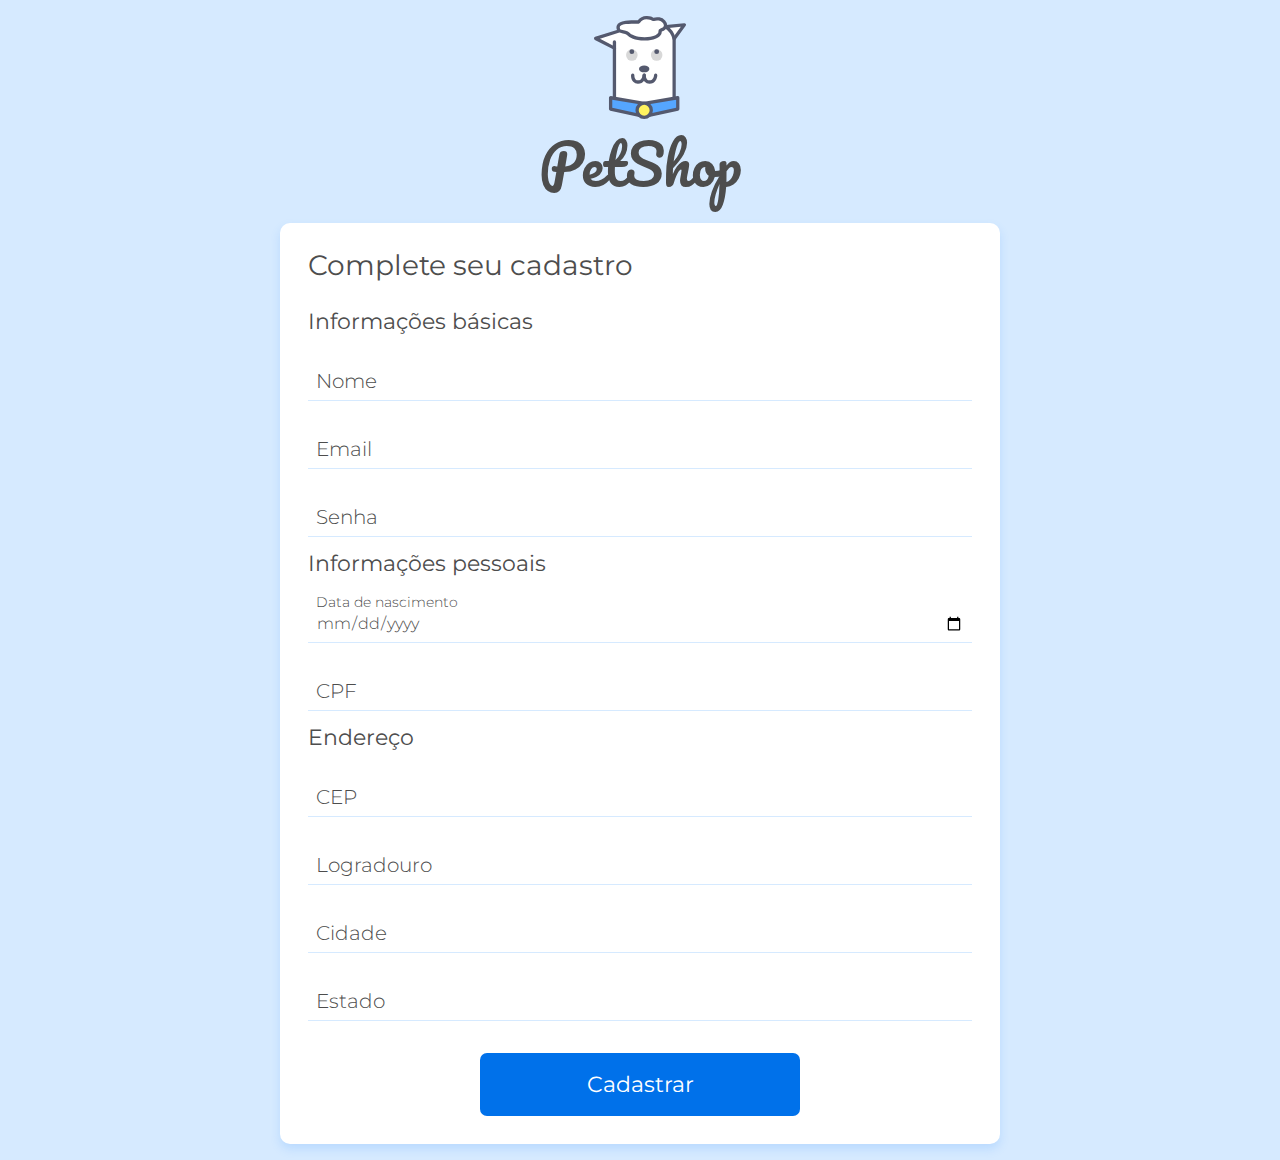
<file: index.html>
<!DOCTYPE html>
<html lang="pt">
<head>
    <meta charset="UTF-8">
    <meta name="viewport" content="width=device-width, initial-scale=1.0">
    <title>Doguito Petshop | Criar conta</title>
    <link href="https://fonts.googleapis.com/css2?family=Montserrat:wght@300;400&display=swap" rel="stylesheet">
    <link href="https://fonts.googleapis.com/css2?family=Pacifico&display=swap" rel="stylesheet"> 
    <link rel="stylesheet" href="./assets/css/base/reset.css">
    <link rel="stylesheet" href="./assets/css/base/variaveis.css">
    <link rel="stylesheet" href="./assets/css/base/base.css">
    <link rel="stylesheet" href="./assets/css/cadastro.css">
    <link rel="stylesheet" href="./assets/css/componentes/cartao.css">
    <link rel="stylesheet" href="./assets/css/componentes/inputs.css">
    <link rel="stylesheet" href="./assets/css/componentes/botao.css">
</head>
<body>
    <main class="container flex flex--coluna flex--centro">
        <div class="cadastro-cabecalho">
            <img src="./assets/img/doguito.svg" alt="Logo Doguito" class="cadastro-cabecalho__logo">
            <h1 class="cadastro-cabecalho__titulo">PetShop</h1>
        </div>
        <section class="cartao">
            <h2 class="cartao__titulo">Complete seu cadastro</h2>
            <form action="./cadastro_concluido.html" class="formulario flex flex--coluna">
                <fieldset>
                    <legend class="formulario__legenda">Informações básicas</legend>
                    <div class="input-container">
                        <input name="nome" id="nome" class="input" type="text" placeholder="Nome" data-tipo="nome" required>
                        <label class="input-label" for="nome">Nome</label>
                        <span class="input-mensagem-erro">Este campo não está válido</span>
                    </div>
                    <div class="input-container">
                        <input name="email" id="email" class="input" type="email" placeholder="Email" data-tipo="email" required>
                        <label class="input-label" for="email">Email</label>
                        <span class="input-mensagem-erro">Este campo não está válido</span>
                    </div>
                    <div class="input-container">
                        <input name="senha" id="senha" class="input" type="password" placeholder="Senha" pattern="^(?=.*[a-z])(?=.*[A-Z])(?=.*[0-9])(?!.*[ !@#$%^&*_=+-]).{6,12}$" title="A senha deve conter entre 6 a 12 caracteres, deve conter pelo menos uma letra maiúscula, um número e não deve conter símbolos." data-tipo="senha" required>
                        <label class="input-label" for="senha">Senha</label>
                        <span class="input-mensagem-erro">Este campo não está válido</span>
                    </div>
                </fieldset>
                <fieldset>
                    <legend class="formulario__legenda">Informações pessoais</legend>
                    <div class="input-container">
                        <input name="nascimento" id="nascimento" class="input" type="date" placeholder="Data de nascimento" data-tipo="dataNascimento" required>
                        <label class="input-label" for="nascimento">Data de nascimento</label>
                        <span class="input-mensagem-erro">Este campo não está válido</span>
                    </div>
                    <div class="input-container">
                        <input name="cpf" id="cpf" class="input" type="text" placeholder="CPF" data-tipo="cpf" required>
                        <label class="input-label" for="cpf">CPF</label>
                        <span class="input-mensagem-erro">Este campo não está válido</span>
                    </div>
                </fieldset>
                <fieldset>
                    <legend class="formulario__legenda">Endereço</legend>
                    <div class="input-container">
                        <input name="cep" id="cep" class="input" type="text" placeholder="CEP" pattern="[\d]{5}-?[\d]{3}" data-tipo="cep" required>
                        <label class="input-label" for="cep">CEP</label>
                        <span class="input-mensagem-erro">Este campo não está válido</span>
                    </div>
                    <div class="input-container">
                        <input name="logradouro" id="logradouro" class="input" type="text" placeholder="Logradouro" data-tipo="logradouro" required>
                        <label class="input-label" for="logradouro">Logradouro</label>
                        <span class="input-mensagem-erro">Este campo não está válido</span>
                    </div>
                    <div class="input-container">
                        <input name="cidade" id="cidade" class="input" type="text" placeholder="Cidade" data-tipo="cidade" required>
                        <label class="input-label" for="cidade">Cidade</label>
                        <span class="input-mensagem-erro">Este campo não está válido</span>
                    </div>
                    <div class="input-container">
                        <input name="estado" id="estado" class="input" type="text" placeholder="Estado" data-tipo="estado" required>
                        <label class="input-label" for="estado">Estado</label>
                        <span class="input-mensagem-erro">Este campo não está válido</span>
                    </div>
                </fieldset>
                <button class="botao">Cadastrar</a>
            </form>
        </section>
    </main>
    <script src="./js/app.js" type="module"></script>
</body>
</html>
</file>
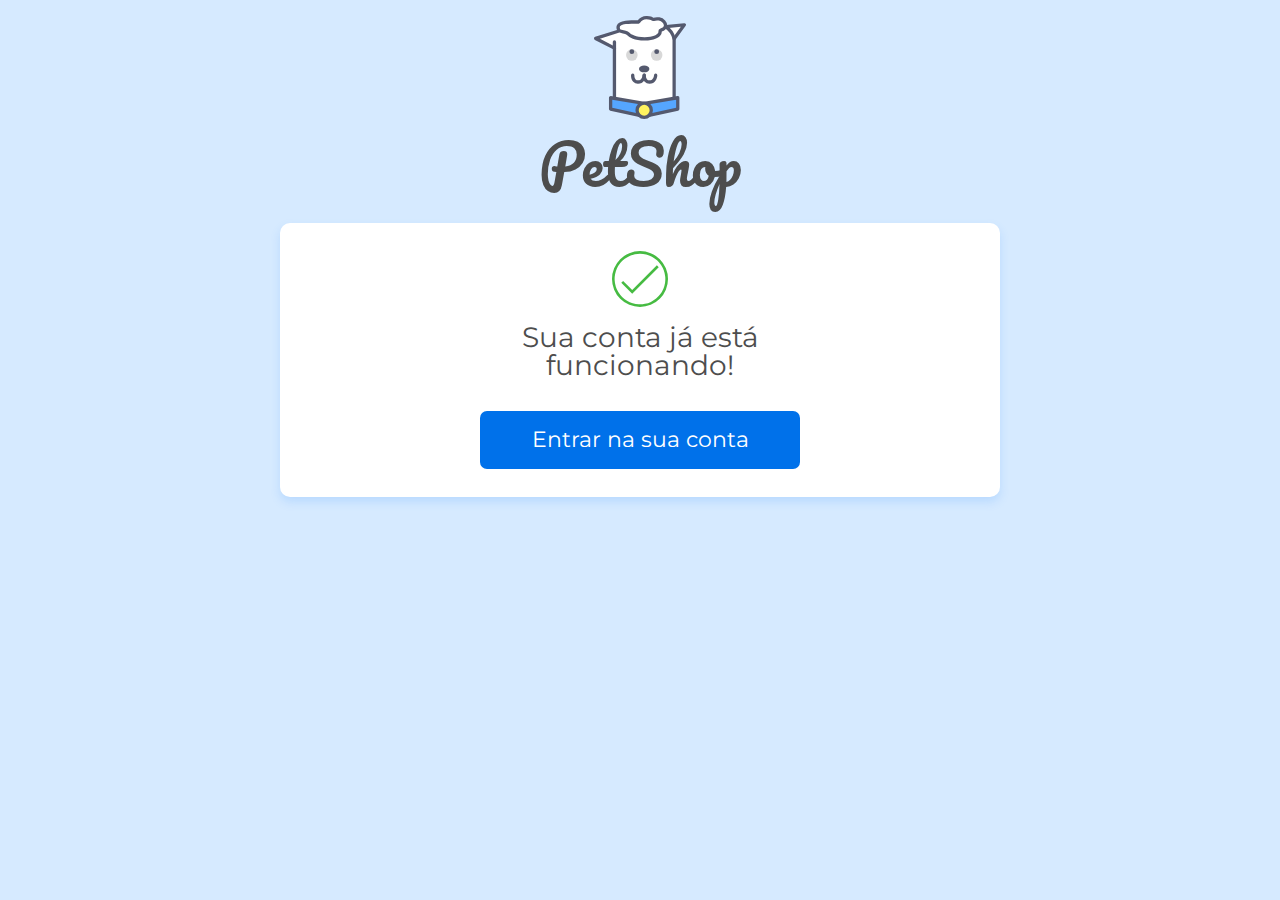
<file: cadastro_concluido.html>
<!DOCTYPE html>
<html lang="pt">
<head>
    <meta charset="UTF-8">
    <meta name="viewport" content="width=device-width, initial-scale=1.0">
    <title>Doguito Petshop | Cadastro concluído</title>
    <link href="https://fonts.googleapis.com/css2?family=Montserrat:wght@300;400&display=swap" rel="stylesheet">
    <link href="https://fonts.googleapis.com/css2?family=Pacifico&display=swap" rel="stylesheet"> 
    <link rel="stylesheet" href="./assets/css/base/reset.css">
    <link rel="stylesheet" href="./assets/css/base/variaveis.css">
    <link rel="stylesheet" href="./assets/css/base/base.css">
    <link rel="stylesheet" href="./assets/css/cadastro_concluido.css">
    <link rel="stylesheet" href="./assets/css/componentes/cartao.css">
    <link rel="stylesheet" href="./assets/css/componentes/inputs.css">
    <link rel="stylesheet" href="./assets/css/componentes/botao.css">
</head>
<body>
    <main class="container flex flex--coluna flex--centro">
        <div class="cadastro-cabecalho">
            <img src="./assets/img/doguito.svg" alt="Logo Doguito" class="cadastro-cabecalho__logo">
            <h1 class="cadastro-cabecalho__titulo">PetShop</h1>
        </div>
        <section class="cadastro-cartao cartao">
            <span class="cadastro-cartao__icone-concluido"></span>
            <h1 class="cadastro-cartao__titulo cartao__titulo">Sua conta já está funcionando!</h1>
            <a href="#" class="botao">Entrar na sua conta</a>
        </section>
    </main>
</body>
</html>
</file>
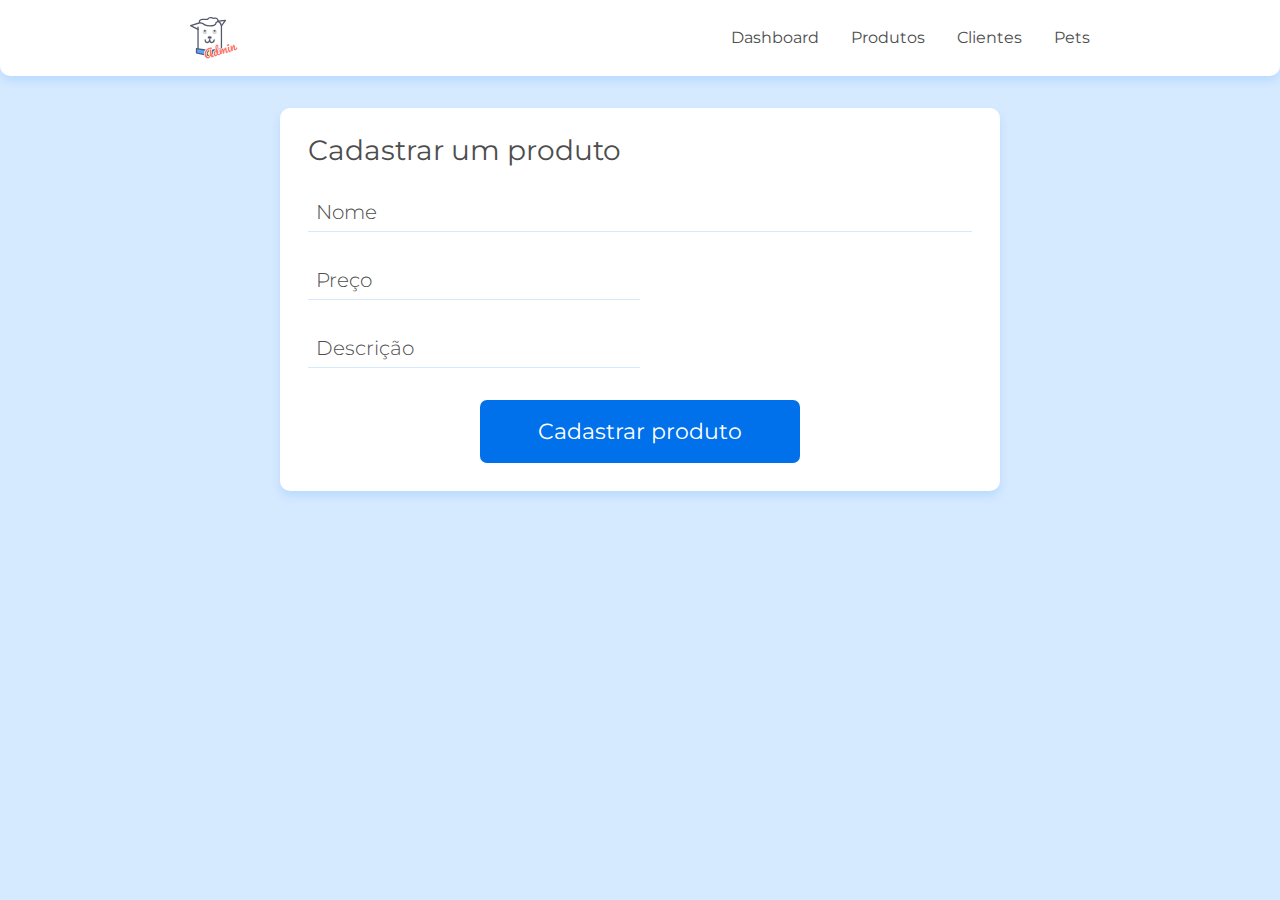
<file: cadastro_produto.html>
<!DOCTYPE html>
<html lang="pt">
<head>
    <meta charset="UTF-8">
    <meta name="viewport" content="width=device-width, initial-scale=1.0">
    <title>Doguito Petshop | Cadastro de produto</title>
    <link href="https://fonts.googleapis.com/css2?family=Montserrat:wght@300;400&display=swap" rel="stylesheet">
    <link href="https://fonts.googleapis.com/css2?family=Pacifico&display=swap" rel="stylesheet">
    <link rel="stylesheet" href="./assets/css/base/reset.css">
    <link rel="stylesheet" href="./assets/css/base/variaveis.css">
    <link rel="stylesheet" href="./assets/css/base/base.css">
    <link rel="stylesheet" href="./assets/css/componentes/cabecalho.css">
    <link rel="stylesheet" href="./assets/css/componentes/cartao.css">
    <link rel="stylesheet" href="./assets/css/cadastra_cliente.css">
    <link rel="stylesheet" href="./assets/css/componentes/inputs.css">
    <link rel="stylesheet" href="./assets/css/componentes/botao.css">
    <link rel="stylesheet" href="./assets/css/cadastro_produto.css">
</head>
<body>
    <header class="cabecalho container">
        <img src="./assets/img/doguitoadm.svg" alt="Logo Doguito" class="cabecalho__logo">
        <nav>
            <ul class="cabecalho__lista-navegacao">
                <li class="cabecalho__link"><a href="#">Dashboard</a></li>
                <li class="cabecalho__link"><a href="#">Produtos</a></li>
                <li class="cabecalho__link"><a href="lista_cliente.html">Clientes </a></li>
                <li class="cabecalho__link"><a href="#">Pets</a></li>
            </ul>
        </nav>
    </header>
    <main class="container flex flex--centro flex--coluna">
        <section class="cartao cadastro">
            <h1 class="cartao__titulo">Cadastrar um produto</h1>
            <form action="./cadastro_produto_concluido.html" class="flex flex--coluna">
                <div class="input-container">
                    <input name="nome" id="nome" class="input" type="text" placeholder="Nome" data-tipo="nome" required>
                    <label class="input-label" for="nome">Nome</label>
                    <span class="input-mensagem-erro">Este campo não está válido</span>
                </div>
                <div class="input-container cadastro__preco-container">
                    <input name="preco" id="preco" class="input" type="text" placeholder="Preço" data-tipo="preco" required>
                    <label class="input-label" for="preco">Preço</label>
                    <span class="input-mensagem-erro">Este campo não está válido</span>
                </div>
                <div class="input-container cadastro__descricao-container">
                    <input class="input" name="descricao" id="descricao" placeholder="Descrição">
                    <label class="input-label" for="descricao">Descrição</label>
                    <span class="input-mensagem-erro">Este campo não está válido</span>
                </div>
                <button class="botao">Cadastrar produto</button>
            </form>
        </section>
    </main>
    <script src="./js/app.js" type="module"></script>
    <script src="https://github.com/codermarcos/simple-mask-money/releases/download/v3.0.0/simple-mask-money.js"></script>
</body>
</html>
</file>
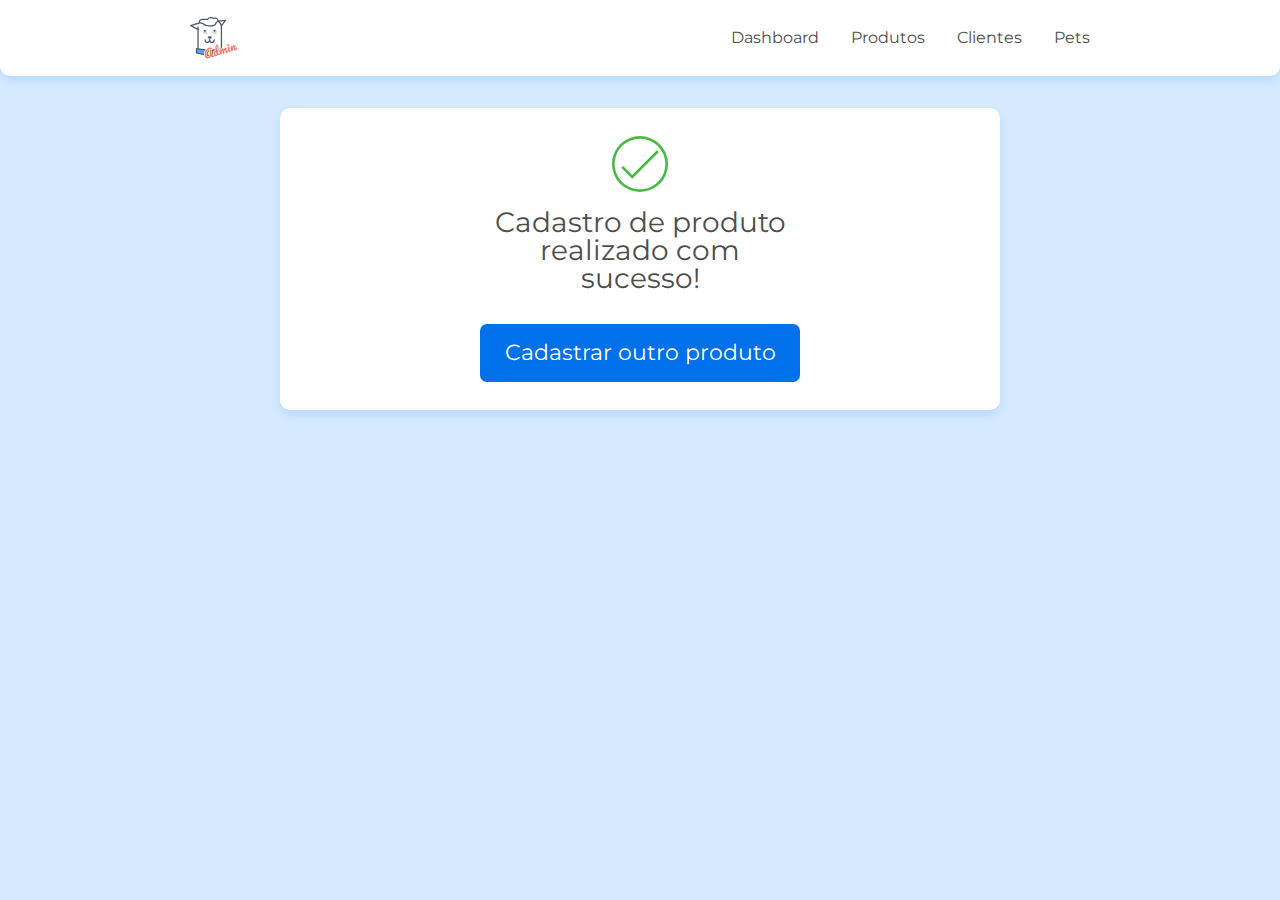
<file: cadastro_produto_concluido.html>
<!DOCTYPE html>
<html lang="pt">
<head>
    <meta charset="UTF-8">
    <meta name="viewport" content="width=device-width, initial-scale=1.0">
    <title>Doguito Petshop | Cadastro concluído</title>
    <link href="https://fonts.googleapis.com/css2?family=Montserrat:wght@300;400&display=swap" rel="stylesheet">
    <link href="https://fonts.googleapis.com/css2?family=Pacifico&display=swap" rel="stylesheet"> 
    <link rel="stylesheet" href="./assets/css/base/reset.css">
    <link rel="stylesheet" href="./assets/css/base/variaveis.css">
    <link rel="stylesheet" href="./assets/css/base/base.css">
    <link rel="stylesheet" href="./assets/css/componentes/cabecalho.css">
    <link rel="stylesheet" href="./assets/css/cadastro_concluido.css">
    <link rel="stylesheet" href="./assets/css/componentes/cartao.css">
    <link rel="stylesheet" href="./assets/css/componentes/inputs.css">
    <link rel="stylesheet" href="./assets/css/componentes/botao.css">
</head>
<body>
    <header class="cabecalho container">
        <img src="./assets/img/doguitoadm.svg" alt="Logotipo Doguito" class="cabecalho__logo">
        <nav>
            <ul class="cabecalho__lista-navegacao">
                <li class="cabecalho__link"><a href="#">Dashboard</a></li>
                <li class="cabecalho__link"><a href="#">Produtos</a></li>
                <li class="cabecalho__link"><a href="#">Clientes</a></li>
                <li class="cabecalho__link"><a href="#">Pets</a></li>
            </ul>
        </nav>
    </header>
    <main class="container flex flex--coluna flex--centro">
        <section class="cadastro-cartao cartao">
            <span class="cadastro-cartao__icone-concluido"></span>
            <h1 class="cadastro-cartao__titulo cartao__titulo">Cadastro de produto realizado com sucesso!</h1>
            <a href="./cadastro_produto.html" class="botao">Cadastrar outro produto</a>
        </section>
    </main>
</body>
</html>
</file>
<file: assets/css/base/variaveis.css>
:root {
    --fonte-familia-corpo: 'Montserrat', sans-serif;
    --fonte-familia-logo: 'Pacifico', cursive;

    --fonte-peso-input: 300;

    --fonte-tamanho-logo: 28px;
    --fonte-tamanho-cartao-titulo: 28px;
    --fonte-tamanho-input-label: 20px;
    --fonte-tamanho-botao: 22px;
    --fonte-tamanho-formulario-fieldset: 22px;
    --fonte-tamanho-tabela-cabecalho: 22px;
    --fonte-tamanho-modal-titulo: 28px;
    --fonte-tamanho-modal-botao: 28px;
    
    --cor-primaria: #0071ea;
    --cor-secundaria: #d6eaff;
    --cor-contraste-escuro: #4D4D4D;
    --cor-contraste-claro: #fff;
    --cor-aviso: #df2525;
    --cor-sucesso: #047900;
    --cor-transparencia: #4d4d4d33;

    --sombra: 0 5px 10px #55a6ff38;
}

@media(min-width: 800px) {
    :root {
        --fonte-tamanho-logo: 56px;
    }
}
</file>
<file: assets/css/base/base.css>
body {
	background-color: var(--cor-secundaria);
	color: var(--cor-contraste-escuro);
	font-family: var(--fonte-familia-corpo);
	overflow-x: hidden;
}

.container { 
	padding-right: 1rem;
	padding-left: 1rem;
}

.flex {
	display: flex;
}

.flex--centro {
	align-items: center;
	justify-content: center;
}

.flex--coluna {
	flex-direction: column;
}

@media(min-width: 800px) {
  .container {
		padding-right: 2.5rem;
		padding-left: 2.5rem;	
	}
}

@media(min-width: 1200px) {
	.container {
		padding-left: calc((100vw - 900px)/2);
		padding-right: calc((100vw - 900px)/2);
	}
}
</file>
<file: assets/css/cadastro.css>
.cadastro-cabecalho {
    display: flex;
    flex-direction: column;
    align-items: center;

    padding-top: 1rem;
}

.cadastro-cabecalho__logo {
    width: 2.625rem;
    margin-bottom: 0.5rem;
}

.cadastro-cabecalho__titulo {
    font-family: var(--fonte-familia-logo);
    font-size: var(--fonte-tamanho-logo);
    margin-bottom: 1rem;
}

@media(min-width: 800px) {
    .cadastro-cabecalho__logo {
        width: 5.75rem;
        margin-bottom: 1rem;
    }

    .cadastro-cabecalho__titulo {
        margin-bottom: 2rem;
    }
}
</file>
<file: assets/css/componentes/cartao.css>
.cartao {
    background-color: var(--cor-contraste-claro);
    border-radius: 10px;
    box-shadow: var(--sombra);
    width: 100%;
    max-width: 45rem;
    padding: 1.75rem;
    box-sizing: border-box;
    margin-bottom: 1rem;
}

.cartao__titulo {
    font-size: var(--fonte-tamanho-cartao-titulo);
    margin-bottom: 1rem;
}
</file>
<file: assets/css/componentes/inputs.css>
.formulario {
    margin-top: 2rem;
}

.formulario__legenda {
    font-size: var(--fonte-tamanho-formulario-fieldset);

    margin-bottom: 1rem;
}

.input-container {
    font-weight: var(--fonte-peso-input);
    position: relative;
    margin-bottom: 1rem;
    display: flex;
    flex-direction: column;
    justify-content: flex-end;
    box-sizing: border-box;
}

.input {
    box-sizing: border-box;
    border-bottom: 1px solid var(--cor-secundaria);
    padding: 1.375rem 0.5rem 0.5rem;
    height: 3.25rem;
    width: 100%;
}

.input::placeholder {
    visibility: hidden;
    color: #00000000;
}

.input:focus {
    outline: none;
}

.input-label {
    position: absolute;
    top: 1.375rem;
    left: 0.5rem;
    font-size: var(--fonte-tamanho-input-label);

    transition: all .25s;
}

.input:not(:placeholder-shown) + .input-label, .input:focus + .input-label {
    font-size: 0.875rem;
    top: 0.25rem;
    transition: all .25s;
}

.input-container--invalido {
    margin-bottom: 0.5rem;
}

.input-container--invalido .input {
    border: 1px solid var(--cor-aviso);
    border-radius: 7px;
}

.input-container--invalido .input-label {
    color: var(--cor-aviso);
}

.input-mensagem-erro {
    display: none;
}

.input-container--invalido .input-mensagem-erro {
    color: var(--cor-aviso);
    display: block;
    margin-top: 0.5rem;
    padding-left: 0.5rem;
}

.textarea {
    box-sizing: border-box;
    border: 1px solid var(--cor-secundaria);
    padding: 0.5rem;    
    border-radius: 7px;
    width: 100%;
    min-height: 3rem;
}

.textarea-container {
    position: relative;
    margin-top: 2rem;
    margin-bottom: 1rem;
    font-weight: var(--fonte-peso-input);
}

.textarea::placeholder {
    visibility: hidden;
}

.textarea:focus {
    outline: none;
}

.textarea-label {
    position: absolute;
    top: 0.5rem;
    left: 0.5rem;
    font-size: var(--fonte-tamanho-input-label);
    transition: all 0.25s;
}

.textarea:not(:placeholder-shown) + .textarea-label, .textarea:focus + .textarea-label {
    font-size: 0.875rem;
    top: -1.25rem;
    transition: all 0.25s;
}

.textarea-container--invalido {
    margin-bottom: 0.5rem;
}

.textarea-container--invalido .textarea {
    border: 1px solid var(--cor-aviso);
}

.textarea-container--invalido .textarea-label {
    color: var(--cor-aviso);
}

.textarea-mensagem-erro {
    display: none;
}

.textarea-container--invalido .textarea-mensagem-erro {
    display: block;
    color: var(--cor-aviso);
    margin-top: 0.5rem;
    padding-left: 0.5rem;
}
</file>
<file: assets/css/componentes/botao.css>
.botao {
    display: block;
    background-color: var(--cor-primaria);
    border-radius: 7px;
    width: 100%;
    margin-top: 1rem;
    max-width: 20rem;
    padding: 1.125rem;
    box-sizing: border-box;
    color: var(--cor-contraste-claro);
    font-size: var(--fonte-tamanho-botao);
    align-self: center;
    text-align: center;
}

.botao-simples {
    border: none;
    background-color: unset;
}

.botao-simples--adicionar {
    color: var(--cor-primaria);
}

.botao-simples--excluir {
    color: var(--cor-aviso);
}

.botao-simples--editar {
    color: var(--cor-sucesso);
}
</file>
<file: assets/css/cadastro_concluido.css>
.cadastro-cabecalho {
    display: flex;
    flex-direction: column;
    align-items: center;

    padding-top: 1rem;
}

.cadastro-cabecalho__logo {
    width: 2.625rem;
    margin-bottom: 0.5rem;
}

.cadastro-cabecalho__titulo {
    font-family: var(--fonte-familia-logo);
    font-size: var(--fonte-tamanho-logo);
    margin-bottom: 1rem;
}

.cadastro-cartao {
    display: flex;
    flex-direction: column;
    align-items: center;
    text-align: center;
}

.cadastro-cartao__icone-concluido {
    display: block;
    width: 3.5rem;
    height: 3.5rem;

    margin-bottom: 1rem;

    background-image: url(../img/checkmark.svg);
    background-size: cover;
    background-repeat: no-repeat;
}

.cadastro-cartao__titulo {
    max-width: 20rem;
}


@media(min-width: 800px) {
    .cadastro-cabecalho__logo {
        width: 5.75rem;
        margin-bottom: 1rem;
    }

    .cadastro-cabecalho__titulo {
        margin-bottom: 2rem;
    }
}
</file>
<file: assets/css/componentes/cabecalho.css>
.cabecalho {
    background-color: var(--cor-contraste-claro);
    border-radius: 0 0 10px 10px;
    box-shadow: var(--sombra);
    display: flex;
    justify-content: space-between;
    align-items: center;
    height: 4.75rem;
    margin-bottom: 2rem;
}

.cabecalho__logo {
    width: 3rem;
}

.cabecalho__lista-navegacao {
    display: flex;
}

.cabecalho__link {
    margin-left: 2rem;
}
</file>
<file: assets/css/cadastra_cliente.css>
.cadastro {
    display: flex;
    flex-direction: column;
}
</file>
<file: assets/css/cadastro_produto.css>
.cadastro__descricao {
    height: 15.75rem;
}

.cadastro__preco-container, .cadastro__descricao-container {
    width: 50%;
}
</file>
